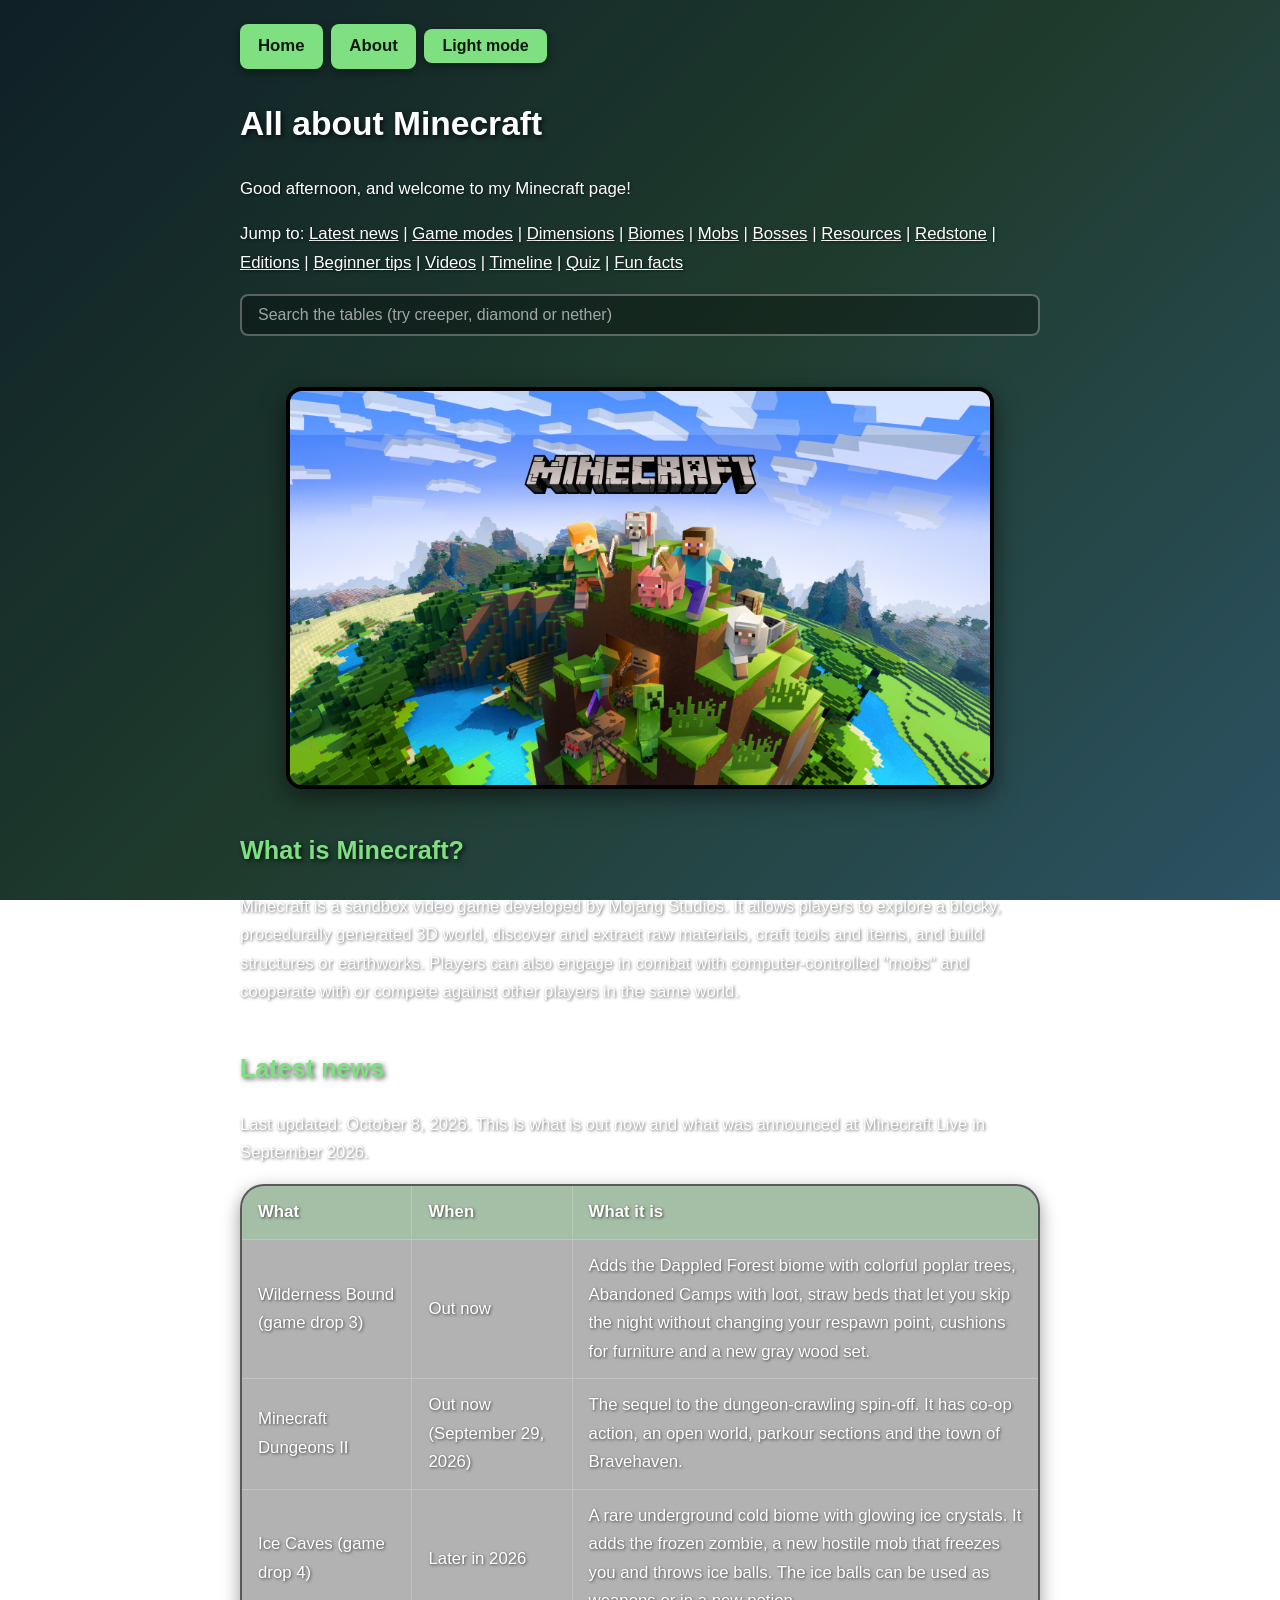
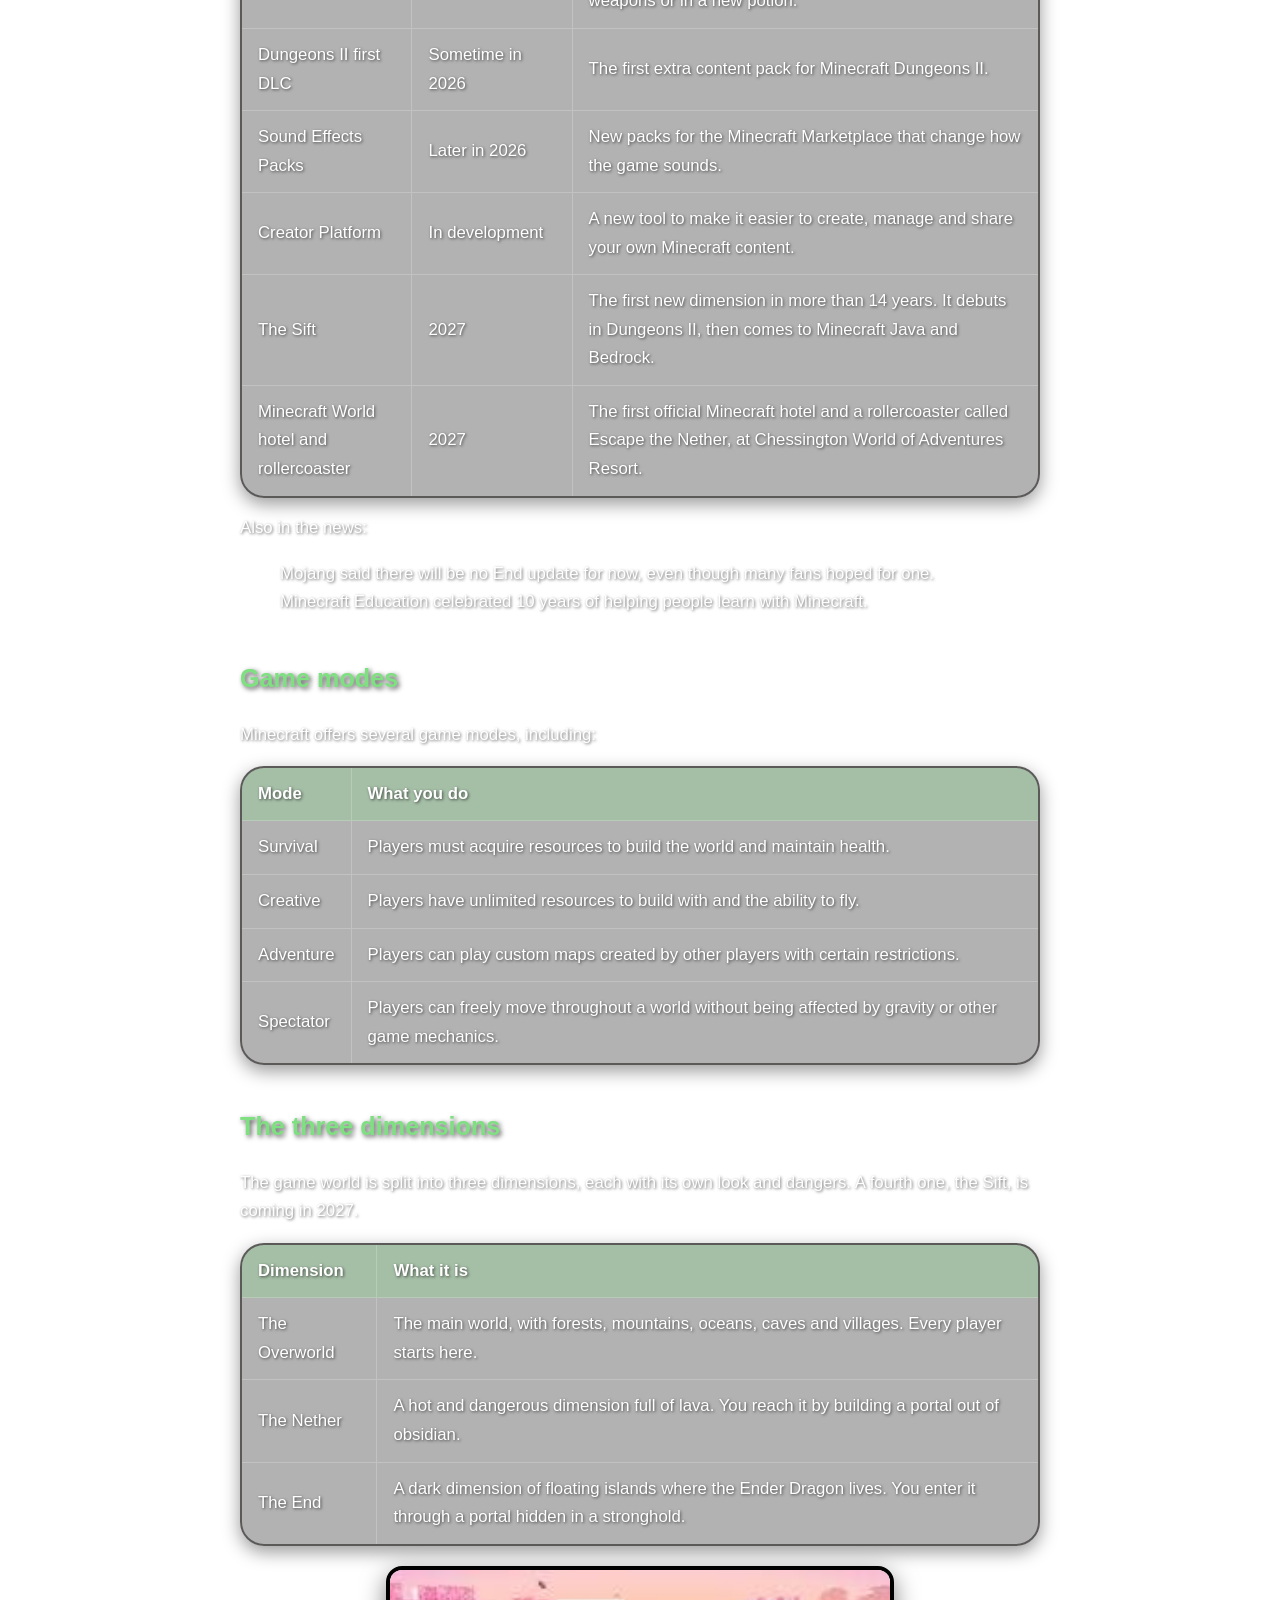
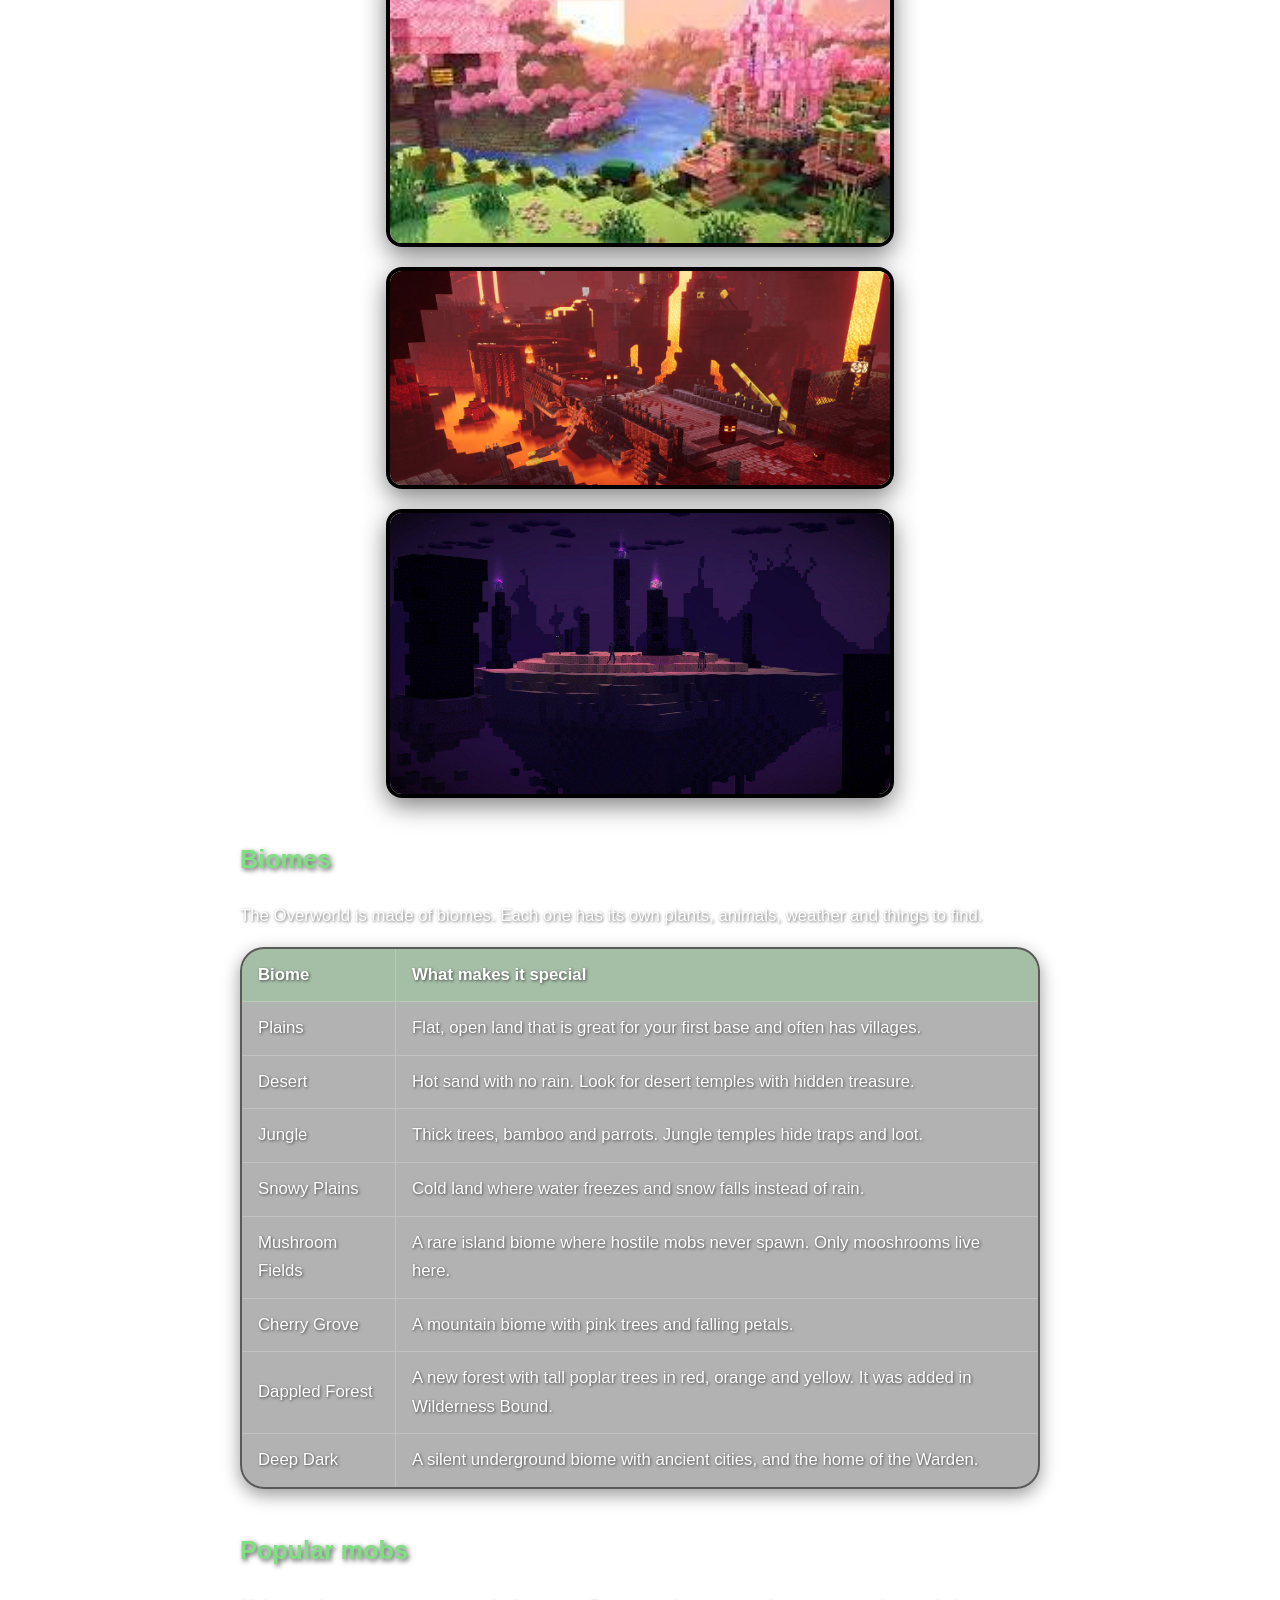
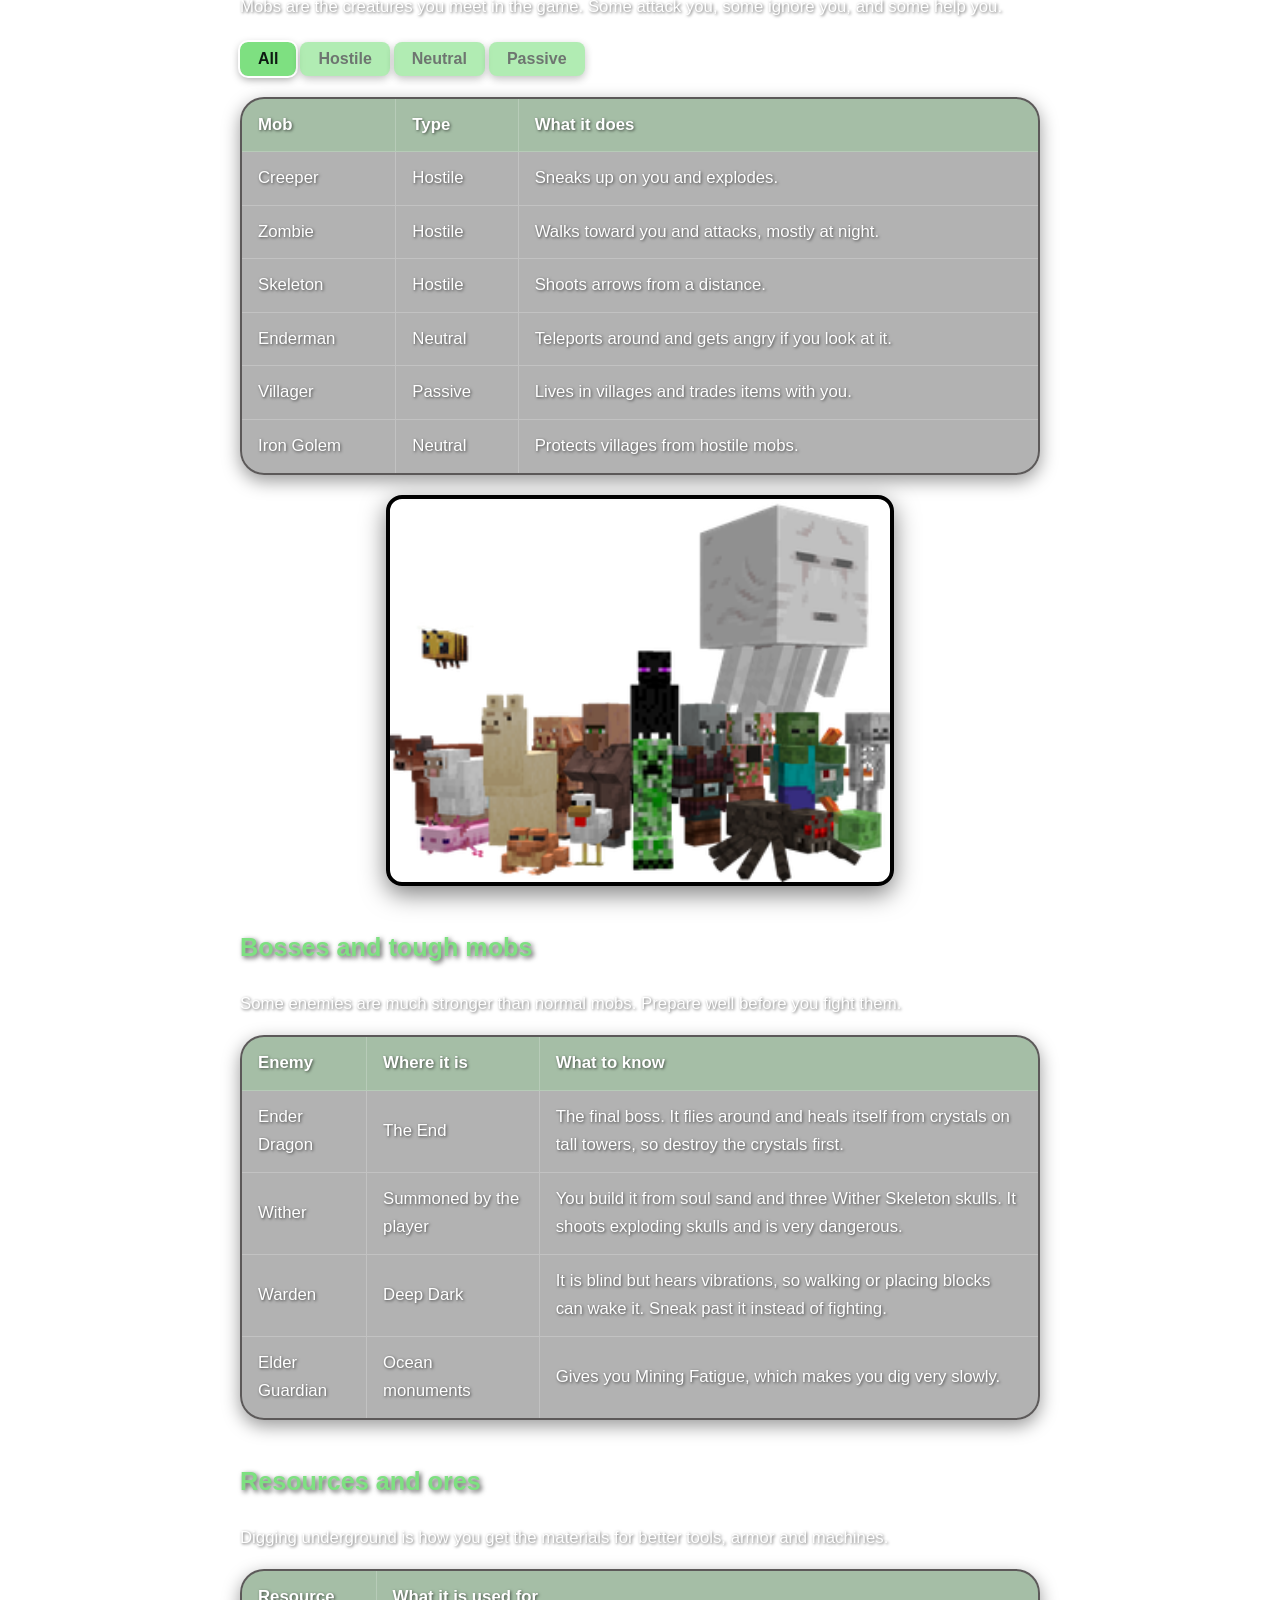
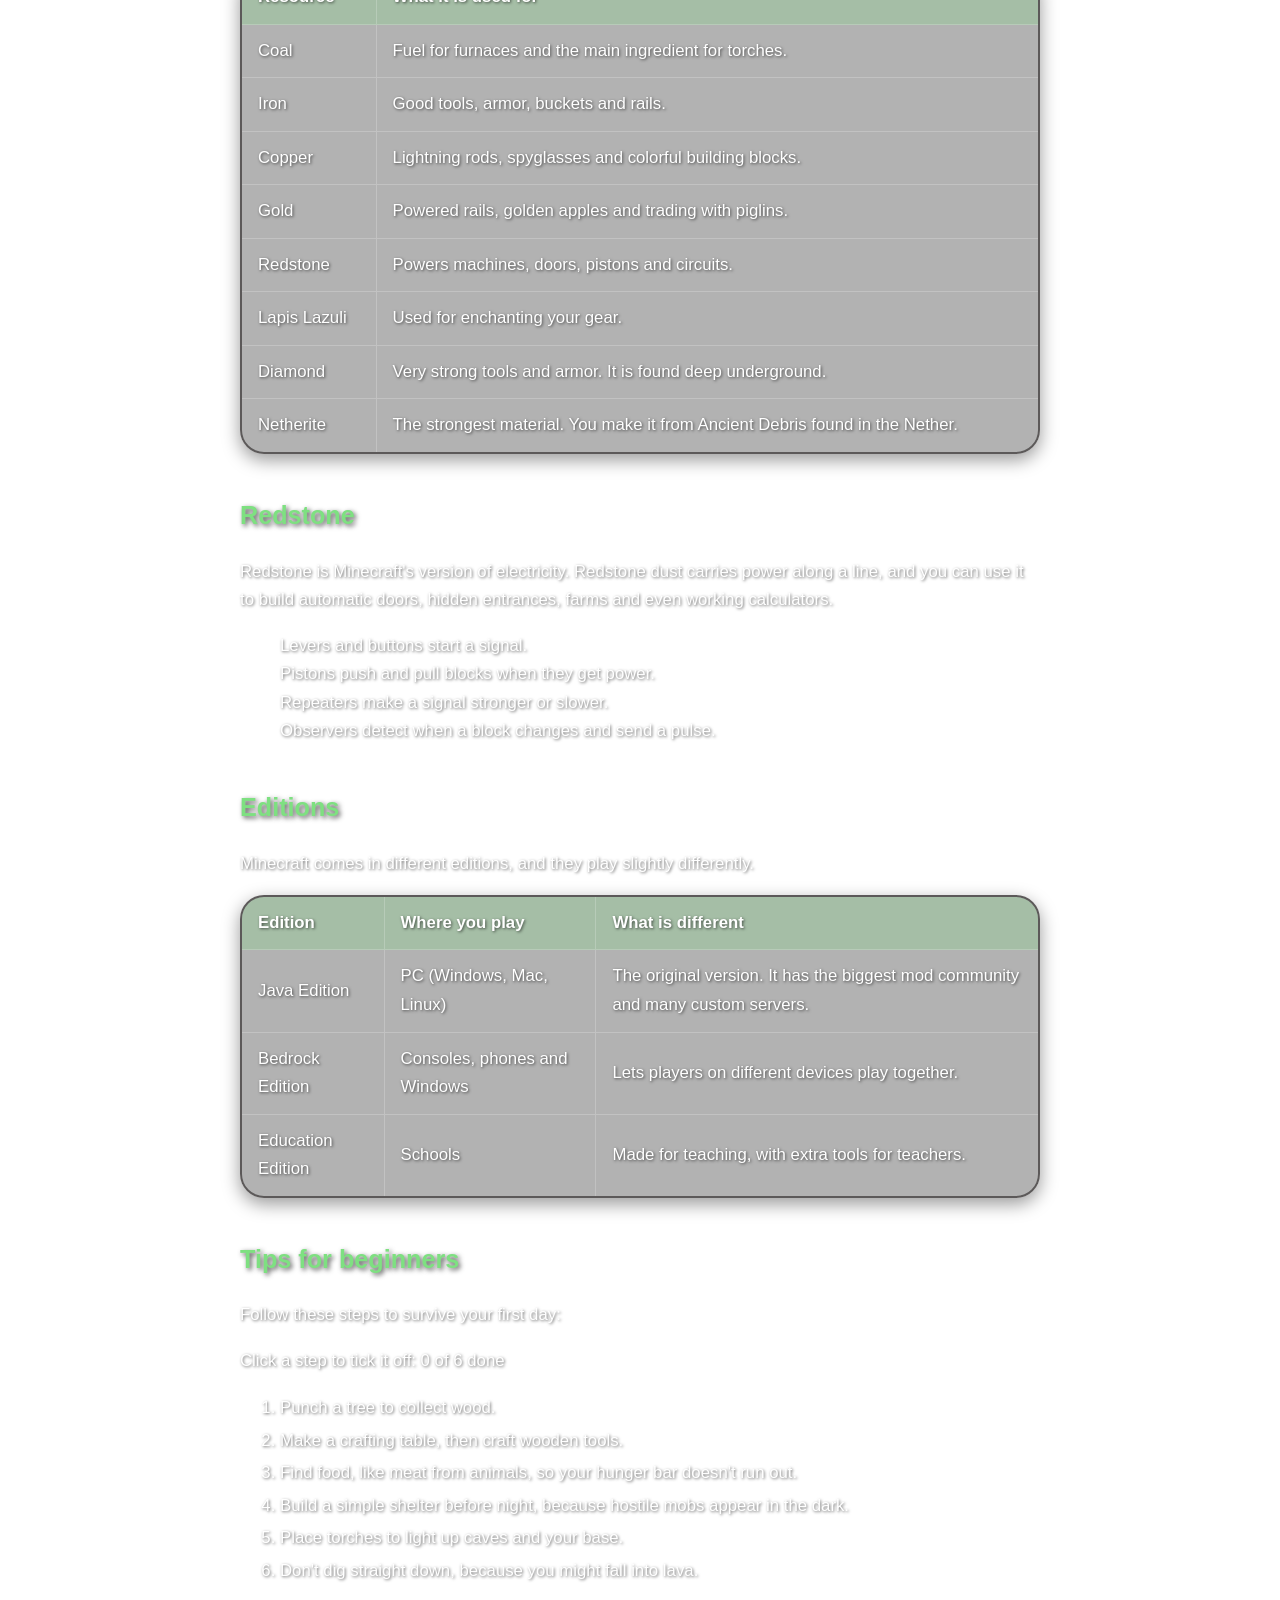
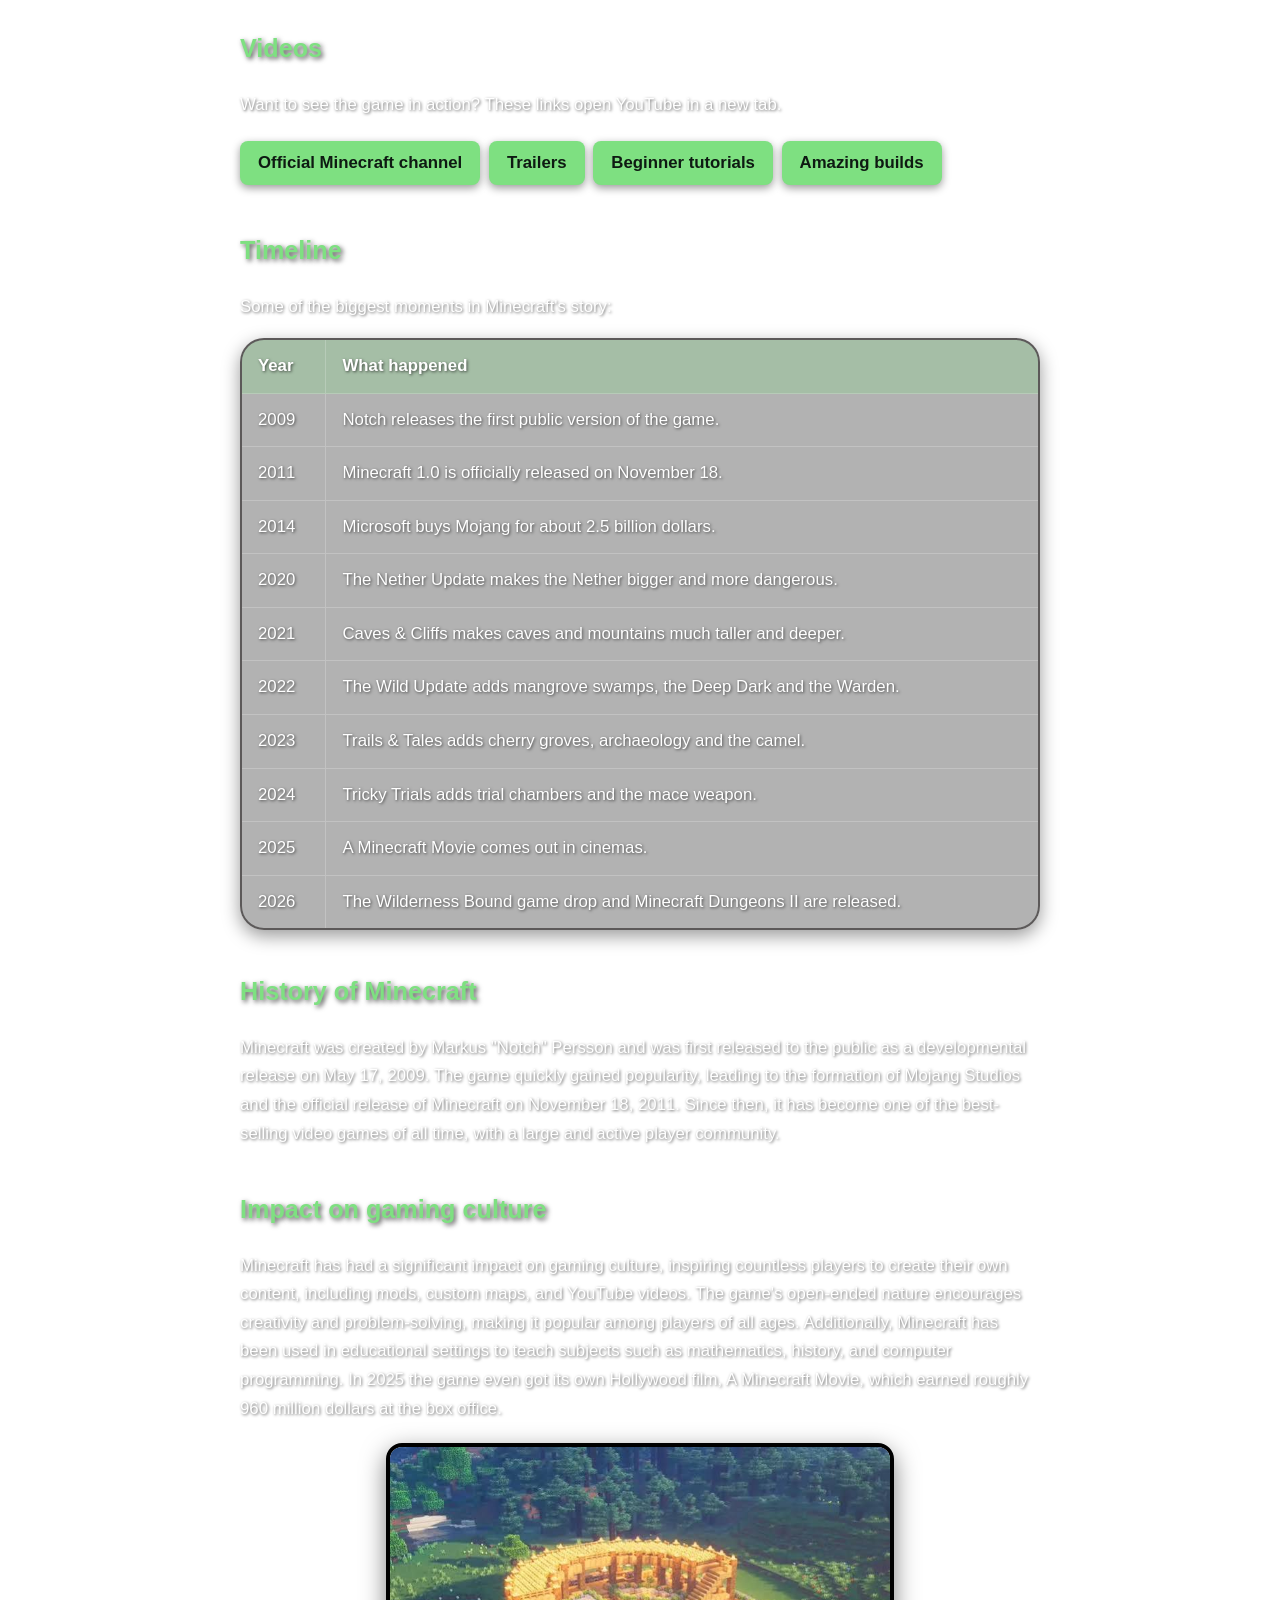
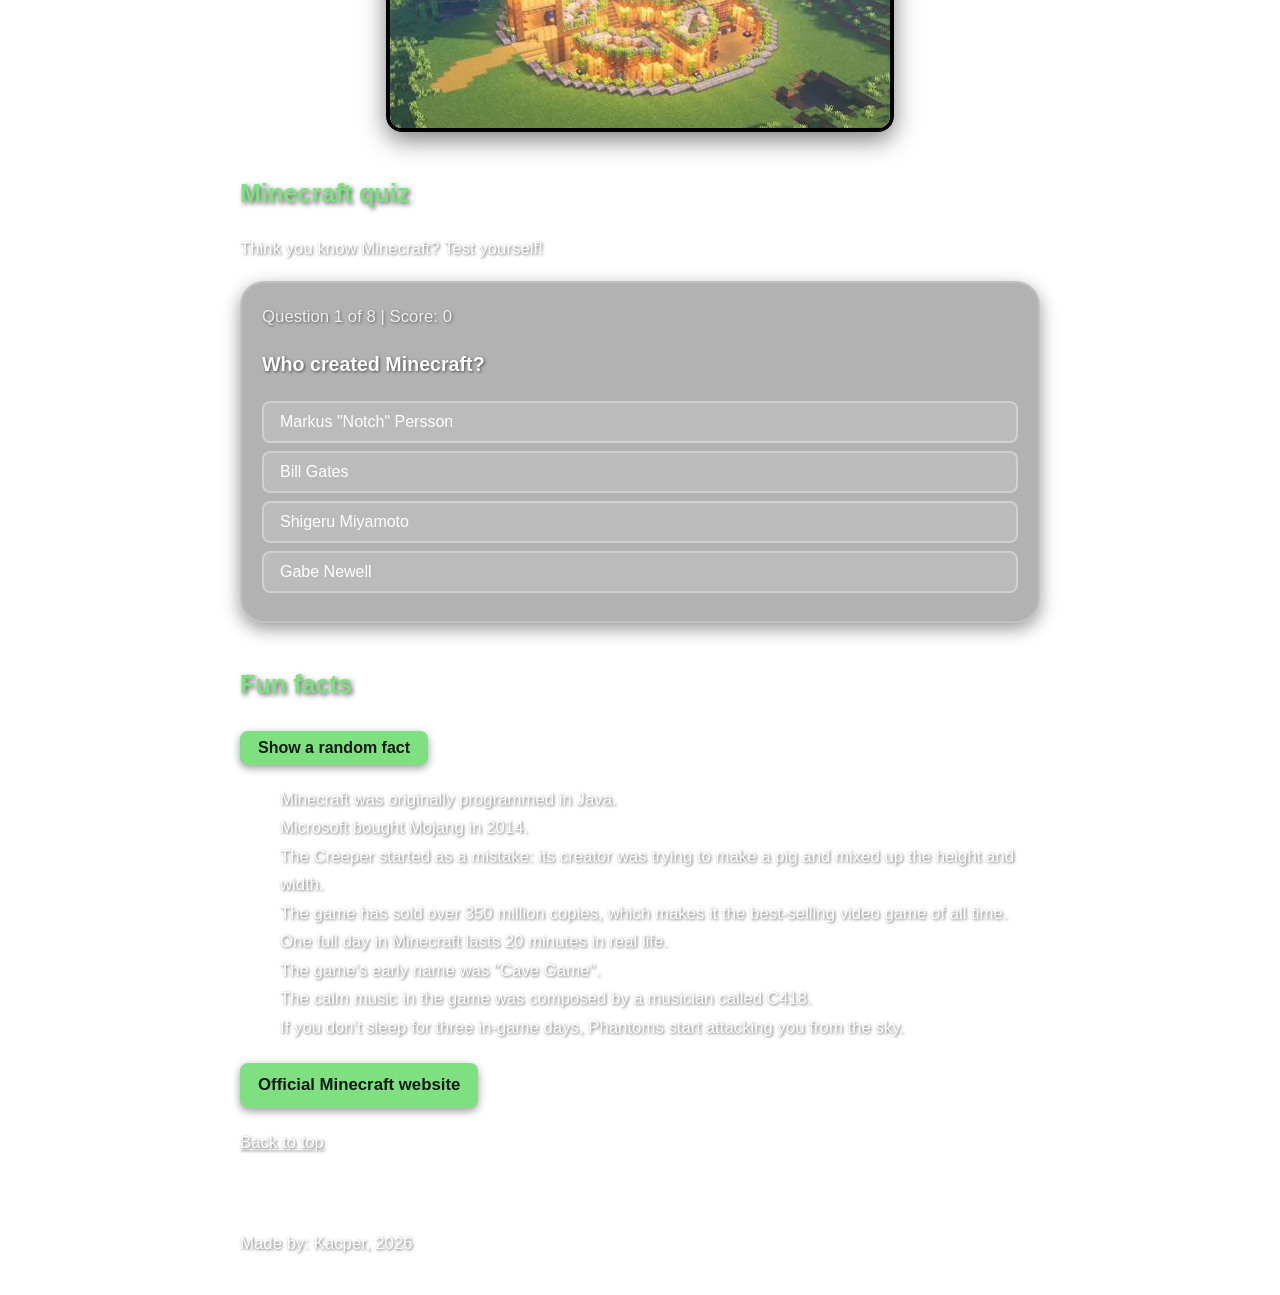
<file: index.html>
<!DOCTYPE html>
<html lang="en">
<head>
    <meta charset="UTF-8">
    <meta name="viewport" content="width=device-width, initial-scale=1.0">
    <title>All about Minecraft</title>
    <link rel="stylesheet" href="style.css">
    <script src="script.js" defer></script>
</head>
<body>
    <div class="container">

        <nav>
            <a class="button" href="index.html">Home</a>
            <a class="button" href="about.html">About</a>
        </nav>

        <h1 id="top">All about Minecraft</h1><p id="greeting"></p>

        <p>Jump to:
            <a href="#news">Latest news</a> |
            <a href="#modes">Game modes</a> |
            <a href="#dimensions">Dimensions</a> |
            <a href="#biomes">Biomes</a> |
            <a href="#mobs">Mobs</a> |
            <a href="#bosses">Bosses</a> |
            <a href="#ores">Resources</a> |
            <a href="#redstone">Redstone</a> |
            <a href="#editions">Editions</a> |
            <a href="#tips">Beginner tips</a> |
            <a href="#videos">Videos</a> |
            <a href="#timeline">Timeline</a> |
            <a href="#facts">Fun facts</a>
        </p>

        <img class="photo" src="images/1090-1920x1080-desktop-1080p-minecraft-wallpaper.jpg" alt="Minecraft wallpaper" width="700">

        <h2>What is Minecraft?</h2>
        <p>Minecraft is a sandbox video game developed by Mojang Studios. It allows players to explore a blocky, procedurally generated 3D world, discover and extract raw materials, craft tools and items, and build structures or earthworks. Players can also engage in combat with computer-controlled "mobs" and cooperate with or compete against other players in the same world.</p>

        <h2 id="news">Latest news</h2>
        <p>Last updated: October 8, 2026. This is what is out now and what was announced at Minecraft Live in September 2026.</p>

        <table>
            <tr>
                <th>What</th>
                <th>When</th>
                <th>What it is</th>
            </tr>
            <tr>
                <td>Wilderness Bound (game drop 3)</td>
                <td>Out now</td>
                <td>Adds the Dappled Forest biome with colorful poplar trees, Abandoned Camps with loot, straw beds that let you skip the night without changing your respawn point, cushions for furniture and a new gray wood set.</td>
            </tr>
            <tr>
                <td>Minecraft Dungeons II</td>
                <td>Out now (September 29, 2026)</td>
                <td>The sequel to the dungeon-crawling spin-off. It has co-op action, an open world, parkour sections and the town of Bravehaven.</td>
            </tr>
            <tr>
                <td>Ice Caves (game drop 4)</td>
                <td>Later in 2026</td>
                <td>A rare underground cold biome with glowing ice crystals. It adds the frozen zombie, a new hostile mob that freezes you and throws ice balls. The ice balls can be used as weapons or in a new potion.</td>
            </tr>
            <tr>
                <td>Dungeons II first DLC</td>
                <td>Sometime in 2026</td>
                <td>The first extra content pack for Minecraft Dungeons II.</td>
            </tr>
            <tr>
                <td>Sound Effects Packs</td>
                <td>Later in 2026</td>
                <td>New packs for the Minecraft Marketplace that change how the game sounds.</td>
            </tr>
            <tr>
                <td>Creator Platform</td>
                <td>In development</td>
                <td>A new tool to make it easier to create, manage and share your own Minecraft content.</td>
            </tr>
            <tr>
                <td>The Sift</td>
                <td>2027</td>
                <td>The first new dimension in more than 14 years. It debuts in Dungeons II, then comes to Minecraft Java and Bedrock.</td>
            </tr>
            <tr>
                <td>Minecraft World hotel and rollercoaster</td>
                <td>2027</td>
                <td>The first official Minecraft hotel and a rollercoaster called Escape the Nether, at Chessington World of Adventures Resort.</td>
            </tr>
        </table>

        <p>Also in the news:</p>
        <ul>
            <li>Mojang said there will be no End update for now, even though many fans hoped for one.</li>
            <li>Minecraft Education celebrated 10 years of helping people learn with Minecraft.</li>
        </ul>

        <h2 id="modes">Game modes</h2>
        <p>Minecraft offers several game modes, including:</p>
        <table>
            <tr>
                <th>Mode</th>
                <th>What you do</th>
            </tr>
            <tr>
                <td>Survival</td>
                <td>Players must acquire resources to build the world and maintain health.</td>
            </tr>
            <tr>
                <td>Creative</td>
                <td>Players have unlimited resources to build with and the ability to fly.</td>
            </tr>
            <tr>
                <td>Adventure</td>
                <td>Players can play custom maps created by other players with certain restrictions.</td>
            </tr>
            <tr>
                <td>Spectator</td>
                <td>Players can freely move throughout a world without being affected by gravity or other game mechanics.</td>
            </tr>
        </table>

        <h2 id="dimensions">The three dimensions</h2>
        <p>The game world is split into three dimensions, each with its own look and dangers. A fourth one, the Sift, is coming in 2027.</p>
        <table>
            <tr>
                <th>Dimension</th>
                <th>What it is</th>
            </tr>
            <tr>
                <td>The Overworld</td>
                <td>The main world, with forests, mountains, oceans, caves and villages. Every player starts here.</td>
            </tr>
            <tr>
                <td>The Nether</td>
                <td>A hot and dangerous dimension full of lava. You reach it by building a portal out of obsidian.</td>
            </tr>
            <tr>
                <td>The End</td>
                <td>A dark dimension of floating islands where the Ender Dragon lives. You enter it through a portal hidden in a stronghold.</td>
            </tr>
        </table>

        <img class="photo" src="images/overworld.jpg" alt="The Overworld" width="500">
        <img class="photo" src="images/bttn-header.webp" alt="The Nether" width="500">
        <img class="photo" src="images/5987432.jpg" alt="The End" width="500">

        <h2 id="biomes">Biomes</h2>
        <p>The Overworld is made of biomes. Each one has its own plants, animals, weather and things to find.</p>
        <table>
            <tr>
                <th>Biome</th>
                <th>What makes it special</th>
            </tr>
            <tr>
                <td>Plains</td>
                <td>Flat, open land that is great for your first base and often has villages.</td>
            </tr>
            <tr>
                <td>Desert</td>
                <td>Hot sand with no rain. Look for desert temples with hidden treasure.</td>
            </tr>
            <tr>
                <td>Jungle</td>
                <td>Thick trees, bamboo and parrots. Jungle temples hide traps and loot.</td>
            </tr>
            <tr>
                <td>Snowy Plains</td>
                <td>Cold land where water freezes and snow falls instead of rain.</td>
            </tr>
            <tr>
                <td>Mushroom Fields</td>
                <td>A rare island biome where hostile mobs never spawn. Only mooshrooms live here.</td>
            </tr>
            <tr>
                <td>Cherry Grove</td>
                <td>A mountain biome with pink trees and falling petals.</td>
            </tr>
            <tr>
                <td>Dappled Forest</td>
                <td>A new forest with tall poplar trees in red, orange and yellow. It was added in Wilderness Bound.</td>
            </tr>
            <tr>
                <td>Deep Dark</td>
                <td>A silent underground biome with ancient cities, and the home of the Warden.</td>
            </tr>
        </table>

        <h2 id="mobs">Popular mobs</h2>
        <p>Mobs are the creatures you meet in the game. Some attack you, some ignore you, and some help you.</p>
        <table>
            <tr>
                <th>Mob</th>
                <th>Type</th>
                <th>What it does</th>
            </tr>
            <tr>
                <td>Creeper</td>
                <td>Hostile</td>
                <td>Sneaks up on you and explodes.</td>
            </tr>
            <tr>
                <td>Zombie</td>
                <td>Hostile</td>
                <td>Walks toward you and attacks, mostly at night.</td>
            </tr>
            <tr>
                <td>Skeleton</td>
                <td>Hostile</td>
                <td>Shoots arrows from a distance.</td>
            </tr>
            <tr>
                <td>Enderman</td>
                <td>Neutral</td>
                <td>Teleports around and gets angry if you look at it.</td>
            </tr>
            <tr>
                <td>Villager</td>
                <td>Passive</td>
                <td>Lives in villages and trades items with you.</td>
            </tr>
            <tr>
                <td>Iron Golem</td>
                <td>Neutral</td>
                <td>Protects villages from hostile mobs.</td>
            </tr>
        </table>

        <img class="photo" src="images/mobs.jpg.webp" alt="Minecraft mobs" width="500">

        <h2 id="bosses">Bosses and tough mobs</h2>
        <p>Some enemies are much stronger than normal mobs. Prepare well before you fight them.</p>
        <table>
            <tr>
                <th>Enemy</th>
                <th>Where it is</th>
                <th>What to know</th>
            </tr>
            <tr>
                <td>Ender Dragon</td>
                <td>The End</td>
                <td>The final boss. It flies around and heals itself from crystals on tall towers, so destroy the crystals first.</td>
            </tr>
            <tr>
                <td>Wither</td>
                <td>Summoned by the player</td>
                <td>You build it from soul sand and three Wither Skeleton skulls. It shoots exploding skulls and is very dangerous.</td>
            </tr>
            <tr>
                <td>Warden</td>
                <td>Deep Dark</td>
                <td>It is blind but hears vibrations, so walking or placing blocks can wake it. Sneak past it instead of fighting.</td>
            </tr>
            <tr>
                <td>Elder Guardian</td>
                <td>Ocean monuments</td>
                <td>Gives you Mining Fatigue, which makes you dig very slowly.</td>
            </tr>
        </table>

        <h2 id="ores">Resources and ores</h2>
        <p>Digging underground is how you get the materials for better tools, armor and machines.</p>
        <table>
            <tr>
                <th>Resource</th>
                <th>What it is used for</th>
            </tr>
            <tr>
                <td>Coal</td>
                <td>Fuel for furnaces and the main ingredient for torches.</td>
            </tr>
            <tr>
                <td>Iron</td>
                <td>Good tools, armor, buckets and rails.</td>
            </tr>
            <tr>
                <td>Copper</td>
                <td>Lightning rods, spyglasses and colorful building blocks.</td>
            </tr>
            <tr>
                <td>Gold</td>
                <td>Powered rails, golden apples and trading with piglins.</td>
            </tr>
            <tr>
                <td>Redstone</td>
                <td>Powers machines, doors, pistons and circuits.</td>
            </tr>
            <tr>
                <td>Lapis Lazuli</td>
                <td>Used for enchanting your gear.</td>
            </tr>
            <tr>
                <td>Diamond</td>
                <td>Very strong tools and armor. It is found deep underground.</td>
            </tr>
            <tr>
                <td>Netherite</td>
                <td>The strongest material. You make it from Ancient Debris found in the Nether.</td>
            </tr>
        </table>

        <h2 id="redstone">Redstone</h2>
        <p>Redstone is Minecraft's version of electricity. Redstone dust carries power along a line, and you can use it to build automatic doors, hidden entrances, farms and even working calculators.</p>
        <ul>
            <li>Levers and buttons start a signal.</li>
            <li>Pistons push and pull blocks when they get power.</li>
            <li>Repeaters make a signal stronger or slower.</li>
            <li>Observers detect when a block changes and send a pulse.</li>
        </ul>

        <h2 id="editions">Editions</h2>
        <p>Minecraft comes in different editions, and they play slightly differently.</p>
        <table>
            <tr>
                <th>Edition</th>
                <th>Where you play</th>
                <th>What is different</th>
            </tr>
            <tr>
                <td>Java Edition</td>
                <td>PC (Windows, Mac, Linux)</td>
                <td>The original version. It has the biggest mod community and many custom servers.</td>
            </tr>
            <tr>
                <td>Bedrock Edition</td>
                <td>Consoles, phones and Windows</td>
                <td>Lets players on different devices play together.</td>
            </tr>
            <tr>
                <td>Education Edition</td>
                <td>Schools</td>
                <td>Made for teaching, with extra tools for teachers.</td>
            </tr>
        </table>

        <h2 id="tips">Tips for beginners</h2>
        <p>Follow these steps to survive your first day:</p>
        <ol>
            <li>Punch a tree to collect wood.</li>
            <li>Make a crafting table, then craft wooden tools.</li>
            <li>Find food, like meat from animals, so your hunger bar doesn't run out.</li>
            <li>Build a simple shelter before night, because hostile mobs appear in the dark.</li>
            <li>Place torches to light up caves and your base.</li>
            <li>Don't dig straight down, because you might fall into lava.</li>
        </ol>

        <h2 id="videos">Videos</h2>
        <p>Want to see the game in action? These links open YouTube in a new tab.</p>
        <p>
            <a class="button" href="https://www.youtube.com/@minecraft" target="_blank" rel="noopener">Official Minecraft channel</a>
            <a class="button" href="https://www.youtube.com/results?search_query=minecraft+official+trailer" target="_blank" rel="noopener">Trailers</a>
            <a class="button" href="https://www.youtube.com/results?search_query=minecraft+beginner+tutorial" target="_blank" rel="noopener">Beginner tutorials</a>
            <a class="button" href="https://www.youtube.com/results?search_query=minecraft+amazing+builds" target="_blank" rel="noopener">Amazing builds</a>
        </p>

        <h2 id="timeline">Timeline</h2>
        <p>Some of the biggest moments in Minecraft's story:</p>
        <table>
            <tr>
                <th>Year</th>
                <th>What happened</th>
            </tr>
            <tr>
                <td>2009</td>
                <td>Notch releases the first public version of the game.</td>
            </tr>
            <tr>
                <td>2011</td>
                <td>Minecraft 1.0 is officially released on November 18.</td>
            </tr>
            <tr>
                <td>2014</td>
                <td>Microsoft buys Mojang for about 2.5 billion dollars.</td>
            </tr>
            <tr>
                <td>2020</td>
                <td>The Nether Update makes the Nether bigger and more dangerous.</td>
            </tr>
            <tr>
                <td>2021</td>
                <td>Caves &amp; Cliffs makes caves and mountains much taller and deeper.</td>
            </tr>
            <tr>
                <td>2022</td>
                <td>The Wild Update adds mangrove swamps, the Deep Dark and the Warden.</td>
            </tr>
            <tr>
                <td>2023</td>
                <td>Trails &amp; Tales adds cherry groves, archaeology and the camel.</td>
            </tr>
            <tr>
                <td>2024</td>
                <td>Tricky Trials adds trial chambers and the mace weapon.</td>
            </tr>
            <tr>
                <td>2025</td>
                <td>A Minecraft Movie comes out in cinemas.</td>
            </tr>
            <tr>
                <td>2026</td>
                <td>The Wilderness Bound game drop and Minecraft Dungeons II are released.</td>
            </tr>
        </table>

        <h2>History of Minecraft</h2>
        <p>Minecraft was created by Markus "Notch" Persson and was first released to the public as a developmental release on May 17, 2009. The game quickly gained popularity, leading to the formation of Mojang Studios and the official release of Minecraft on November 18, 2011. Since then, it has become one of the best-selling video games of all time, with a large and active player community.</p>

        <h2>Impact on gaming culture</h2>
        <p>Minecraft has had a significant impact on gaming culture, inspiring countless players to create their own content, including mods, custom maps, and YouTube videos. The game's open-ended nature encourages creativity and problem-solving, making it popular among players of all ages. Additionally, Minecraft has been used in educational settings to teach subjects such as mathematics, history, and computer programming. In 2025 the game even got its own Hollywood film, A Minecraft Movie, which earned roughly 960 million dollars at the box office.</p>

        <img class="photo" src="images/builds.jpg" alt="Minecraft builds" width="500">

        <h2 id="facts">Fun facts</h2>
        <ul>
            <li>Minecraft was originally programmed in Java.</li>
            <li>Microsoft bought Mojang in 2014.</li>
            <li>The Creeper started as a mistake: its creator was trying to make a pig and mixed up the height and width.</li>
            <li>The game has sold over 350 million copies, which makes it the best-selling video game of all time.</li>
            <li>One full day in Minecraft lasts 20 minutes in real life.</li>
            <li>The game's early name was "Cave Game".</li>
            <li>The calm music in the game was composed by a musician called C418.</li>
            <li>If you don't sleep for three in-game days, Phantoms start attacking you from the sky.</li>
        </ul>

        <p><a class="button" href="https://www.minecraft.net/en-us">Official Minecraft website</a></p>
        <p><a href="#top">Back to top</a></p>

        <footer>
            <p>Made by: Kacper, 2026</p>
        </footer>

    </div>
</body>
</html>
</file>
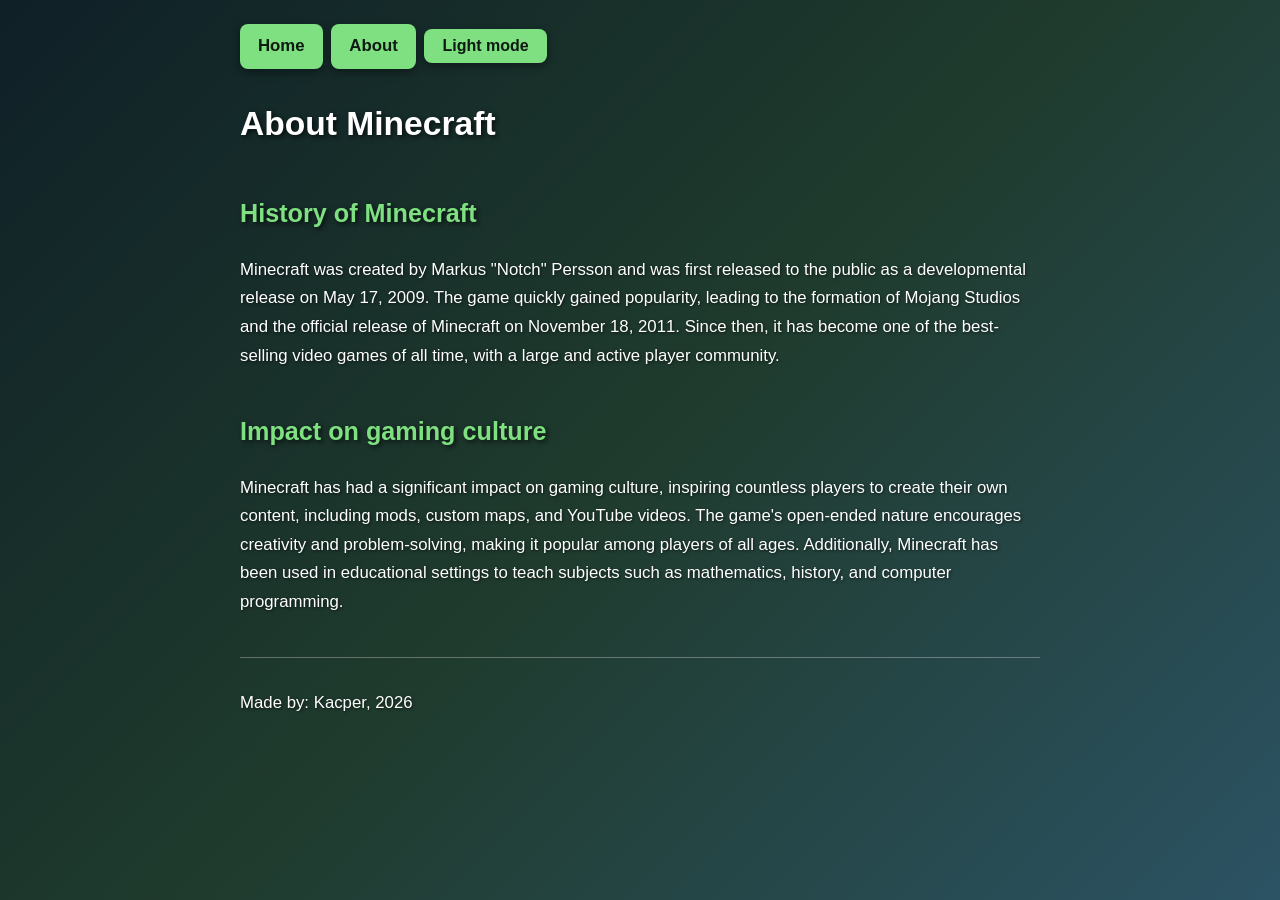
<file: about.html>
<!DOCTYPE html>
<html lang="en">
<head>
    <meta charset="UTF-8">
    <meta name="viewport" content="width=device-width, initial-scale=1.0">
    <title>About Minecraft</title>
    <link rel="stylesheet" href="style.css">
    <script src="script.js" defer></script>
</head>
<body>
    <div class="container">

        <nav>
            <a class="button" href="index.html">Home</a>
            <a class="button" href="about.html">About</a>
        </nav>

        <h1>About Minecraft</h1>

        <h2>History of Minecraft</h2>
        <p>Minecraft was created by Markus "Notch" Persson and was first released to the public as a developmental release on May 17, 2009. The game quickly gained popularity, leading to the formation of Mojang Studios and the official release of Minecraft on November 18, 2011. Since then, it has become one of the best-selling video games of all time, with a large and active player community.</p>

        <h2>Impact on gaming culture</h2>
        <p>Minecraft has had a significant impact on gaming culture, inspiring countless players to create their own content, including mods, custom maps, and YouTube videos. The game's open-ended nature encourages creativity and problem-solving, making it popular among players of all ages. Additionally, Minecraft has been used in educational settings to teach subjects such as mathematics, history, and computer programming.</p>

        <footer>
            <p>Made by: Kacper, 2026</p>
        </footer>

    </div>
</body>
</html>
</file>
<file: style.css>
body {
    margin: 0;
    min-height: 100vh;
    font-family: "Segoe UI", Arial, sans-serif;
    font-size: 1.05rem;
    line-height: 1.7;
    color: white;
    background: linear-gradient(135deg, #0f2027, #1f3b2d, #2c5364);
    background-attachment: fixed;
    text-shadow: 1px 1px 3px rgba(0, 0, 0, 0.6);
}

.container {
    max-width: 800px;
    margin: 0 auto;
    padding: 20px;
}

h1, h2 {
    text-shadow: 2px 2px 5px rgba(0, 0, 0, 0.7);
}

h2 {
    color: #7ee081;
    margin-top: 40px;
}

a {
    color: white;
}

/* Buttons */
.button {
    display: inline-block;
    padding: 8px 18px;
    margin: 4px 4px 4px 0;
    background-color: #7ee081;
    color: #0e1a12;
    font-weight: bold;
    text-decoration: none;
    text-shadow: none;
    border-radius: 8px;
    box-shadow: 0 3px 8px rgba(0, 0, 0, 0.4);
}

.button:hover {
    background-color: #a4f0a6;
}

/* Photos */
.photo {
    display: block;
    max-width: 100%;
    height: auto;
    margin: 20px auto;
    border: 4px solid rgb(0, 0, 0);
    border-radius: 16px;
    box-shadow: 0 8px 24px rgba(0, 0, 0, 0.5);
}

/* Tables (rounded) */
table {
    width: 100%;
    border-collapse: separate;
    border-spacing: 0;
    border: 2px solid rgba(7, 0, 0, 0.5);
    border-radius: 24px;
    overflow: hidden;
    background-color: rgba(0, 0, 0, 0.3);
    box-shadow: 0 6px 18px rgba(0, 0, 0, 0.4);
}

th, td {
    padding: 12px 16px;
    text-align: left;
    border-bottom: 1px solid rgba(255, 255, 255, 0.2);
}

th + th,
td + td {
    border-left: 1px solid rgba(255, 255, 255, 0.2);
}

tr:last-child td {
    border-bottom: none;
}

th {
    background-color: rgba(126, 224, 129, 0.25);
}

footer {
    margin-top: 40px;
    padding-top: 15px;
    border-top: 1px solid rgba(255, 255, 255, 0.3);
}


/* ===== JavaScript features ===== */

html {
    scroll-behavior: smooth;
}

@media (prefers-reduced-motion: reduce) {
    html {
        scroll-behavior: auto;
    }
}

/* Makes the "hidden" attribute work on every element */
[hidden] {
    display: none !important;
}

/* Reading progress bar */
#progress-bar {
    position: fixed;
    top: 0;
    left: 0;
    height: 5px;
    width: 0;
    background-color: #7ee081;
    z-index: 100;
}

/* Back to top button */
#top-button {
    position: fixed;
    right: 20px;
    bottom: 20px;
    padding: 10px 16px;
    border: none;
    border-radius: 8px;
    background-color: #7ee081;
    color: #0e1a12;
    font-weight: bold;
    font-size: 1rem;
    cursor: pointer;
    box-shadow: 0 3px 8px rgba(0, 0, 0, 0.4);
    opacity: 0;
    pointer-events: none;
    transition: opacity 0.2s;
}

#top-button.visible {
    opacity: 1;
    pointer-events: auto;
}

/* <button> elements that look like your .button links */
button.button {
    border: none;
    font-family: inherit;
    font-size: 1rem;
    cursor: pointer;
}

/* Mob filter */
.filter-button {
    opacity: 0.6;
}

.filter-button.active {
    opacity: 1;
    outline: 2px solid white;
}

/* Beginner tips checklist */
#tips ~ ol li {
    cursor: pointer;
    padding: 2px 0;
}

#tips ~ ol li.done {
    text-decoration: line-through;
    opacity: 0.6;
}

/* Keyboard focus */
button:focus-visible {
    outline: 3px solid white;
    outline-offset: 2px;
}

/* Search bar */
#search-box {
    width: 100%;
    box-sizing: border-box;
    padding: 10px 16px;
    font-family: inherit;
    font-size: 1rem;
    color: white;
    background-color: rgba(0, 0, 0, 0.3);
    border: 2px solid rgba(255, 255, 255, 0.3);
    border-radius: 8px;
}

#search-box::placeholder {
    color: rgba(255, 255, 255, 0.6);
}

#search-result {
    margin: 6px 0;
    min-height: 1.5em;
}

.search-hidden {
    display: none !important;
}

/* Quiz */
.quiz-card {
    background-color: rgba(0, 0, 0, 0.3);
    border: 2px solid rgba(255, 255, 255, 0.2);
    border-radius: 24px;
    padding: 20px;
    box-shadow: 0 6px 18px rgba(0, 0, 0, 0.4);
}

.quiz-card h3 {
    margin-top: 0;
}

.quiz-info {
    margin-top: 0;
    opacity: 0.8;
}

.quiz-option {
    display: block;
    width: 100%;
    margin: 8px 0;
    padding: 10px 16px;
    text-align: left;
    font-family: inherit;
    font-size: 1rem;
    color: white;
    background-color: rgba(255, 255, 255, 0.12);
    border: 2px solid rgba(255, 255, 255, 0.3);
    border-radius: 8px;
    cursor: pointer;
}

.quiz-option:hover:not(:disabled) {
    background-color: rgba(255, 255, 255, 0.25);
}

.quiz-option:disabled {
    cursor: default;
}

.quiz-option.correct {
    background-color: #7ee081;
    color: #0e1a12;
    border-color: #7ee081;
    font-weight: bold;
    text-shadow: none;
}

.quiz-option.wrong {
    background-color: #ff6b6b;
    color: #2a0a0a;
    border-color: #ff6b6b;
    text-shadow: none;
}


/* ===== Light theme (used when the body has the class "light") ===== */

body.light {
    background-image: linear-gradient(135deg, #e8f5e9, #d7ecf5);
    color: #0e1a12;
    text-shadow: none;
}

body.light h1,
body.light h2 {
    text-shadow: none;
}

body.light h2 {
    color: #1b7a2a;
}

body.light a:not(.button) {
    color: #0b3d91;
}

body.light table {
    background-color: rgba(255, 255, 255, 0.6);
    border-color: rgba(0, 0, 0, 0.3);
    box-shadow: 0 6px 18px rgba(0, 0, 0, 0.15);
}

body.light th,
body.light td {
    border-bottom-color: rgba(0, 0, 0, 0.15);
}

body.light th + th,
body.light td + td {
    border-left-color: rgba(0, 0, 0, 0.15);
}

body.light th {
    background-color: rgba(46, 160, 67, 0.25);
}

body.light footer {
    border-top-color: rgba(0, 0, 0, 0.3);
}

body.light .filter-button.active {
    outline-color: #0e1a12;
}

body.light #search-box {
    color: #0e1a12;
    background-color: rgba(255, 255, 255, 0.8);
    border-color: rgba(0, 0, 0, 0.3);
}

body.light #search-box::placeholder {
    color: rgba(0, 0, 0, 0.5);
}

body.light .quiz-card {
    background-color: rgba(255, 255, 255, 0.6);
    border-color: rgba(0, 0, 0, 0.2);
    box-shadow: 0 6px 18px rgba(0, 0, 0, 0.15);
}

body.light .quiz-option {
    color: #0e1a12;
    background-color: rgba(0, 0, 0, 0.06);
    border-color: rgba(0, 0, 0, 0.3);
}

body.light .quiz-option:hover:not(:disabled) {
    background-color: rgba(0, 0, 0, 0.15);
}

body.light .quiz-option.correct {
    background-color: #7ee081;
    color: #0e1a12;
    border-color: #4fb552;
}

body.light .quiz-option.wrong {
    background-color: #ff6b6b;
    color: #2a0a0a;
    border-color: #d94a4a;
}

body.light button:focus-visible {
    outline-color: #0e1a12;
}
</file>
